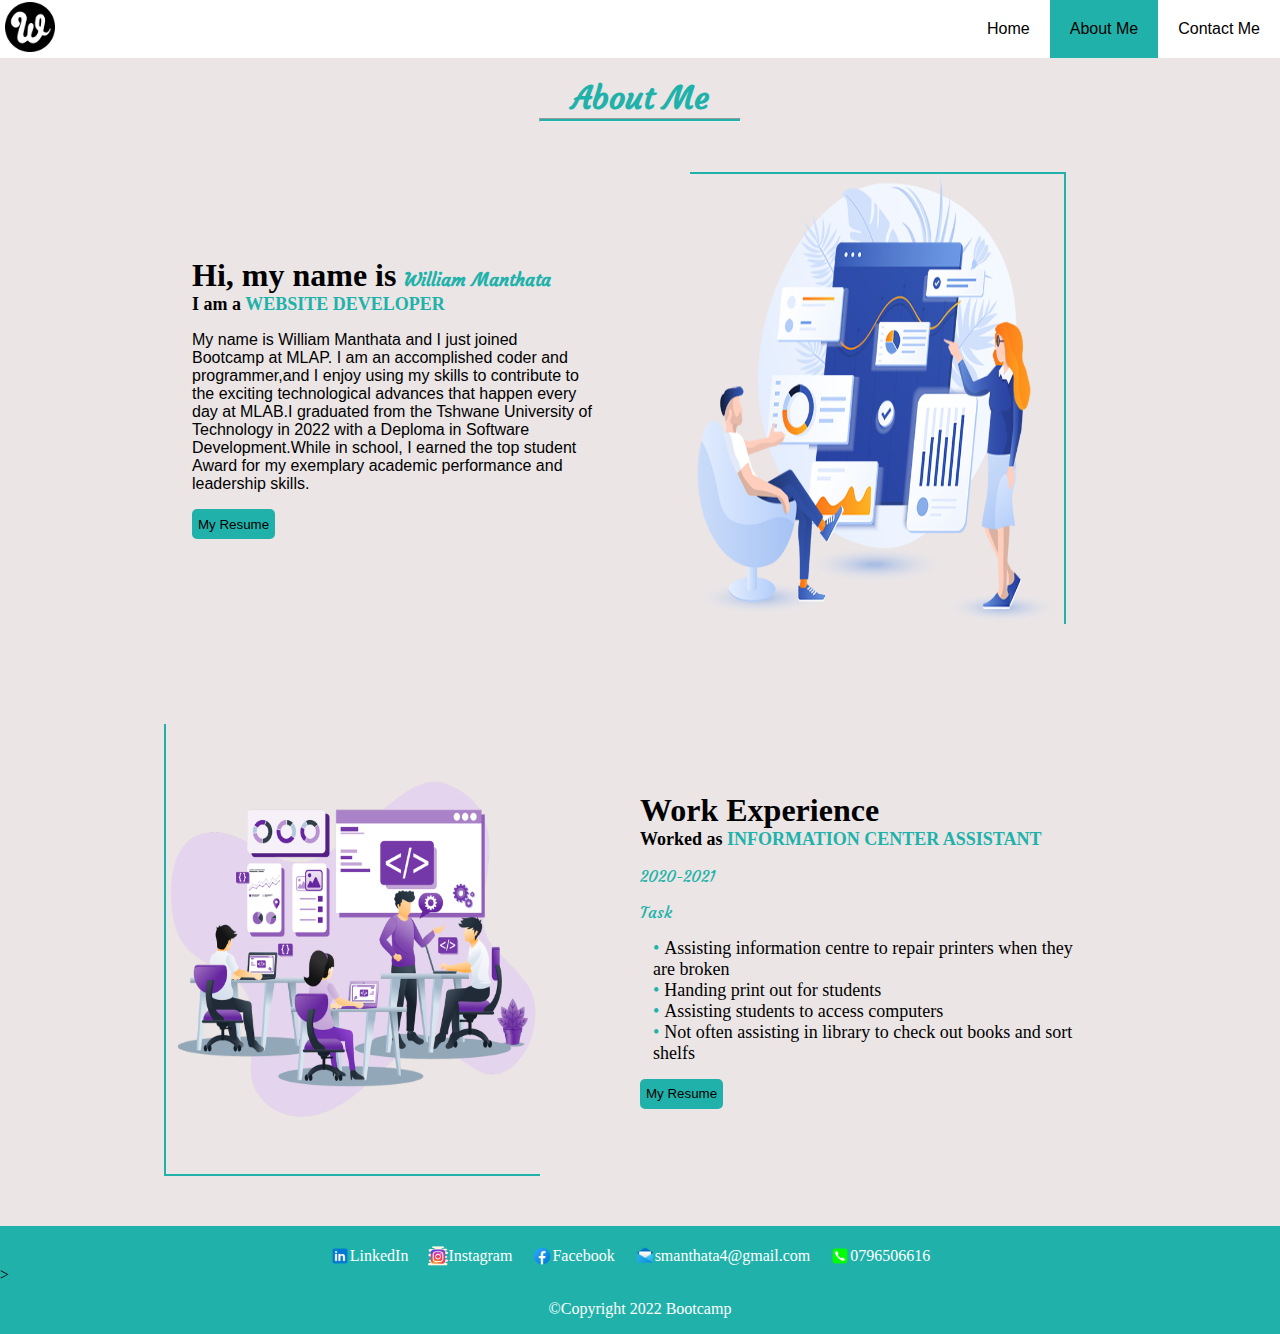
<file: assets/pages/about_us_asset.html>
<!DOCTYPE html>
<html lang="en">
  <head>
    <title>codetribeBootcampWebsite</title>
    <meta charset="UTF-8" />
    <meta name="author" content="William Shobane Manthata" />
    <meta name="description" content="Bootcamp code project" />
    <meta name="keywords" content="html" />
    <meta name="view-port" content="width=device-width, initial-scale=0.1" />
    <!--Styling the structure of the page here(head tag) rather from the elemement to keep the code clear -->
    <link rel="stylesheet" href="../css/about.stylesheet.css"> 
    <script src="../js/about.script.js"></script>
  </head>

  <body>
    
    <!--Header section-->
    <header>
      <table>
        <tr>
          <!--Table data contains imagin icon-->
          <td>
            <div id="logo_icon" >
              <img id="icon_nav" width="50px"/>
            </div>
            
          </td>
          <!--Table data contains nav links-->
          <td>
            <nav id="nav_a">
              <a>
              <a>
              <a>
            </nav>
          </td>
        </tr>
      </table>
    </header>

    <main>
      <table>
        <section>
          <!--Table row contains top header: "about me"-->
          <tr>
            <td colspan="2">
              <div id="top_row">
                <div id="heading">
                  <h1 id="top_head"></h1>
                  <hr width="200px" size="4px">
                </div>
              </div>
            </td>
          </tr>
        </section>
        
        <!--article: Table row contains bio and imagine-->
        <article>

          <!--first table row containing bio-->
          <tr>
            <!--Table data contains bio section-->
            <td width="50%">
              <section>
                <!--The align attribute is deprecate,
                flex boxes was my solution to align content to the center of the table data-->
                <div id="table_data_left">
                  <div class="bio">
                    <h1 id="nameAndSurname"></h1>
                    <h2 id="title"></h2>
                    <p  id="bio"></p>
                    <a href="../pages/myResume.html" target="_blank"><button id="button_title" type="button" name="readmore">My Resume</button></a> 
                </div>
              </section>   
            </td>
            
            <!--Table data contains aside with imagine-->
            <td>
              <aside>
                <div id="aside_image_right">
                  <img src="../images/flat design1.png" alt="profile picture" width="374px" height="450px" > 
                </div>
              </aside>
            </td> 
          </tr>

          <!--Second table row contains bio-->
          <tr>
            <!--Table data contains aside with imagine-->
            <td>
              <aside>
                <div id="aside_image_left">
                  <img src="../images/flat desing2.png" alt="profile picture" width="374px" height="450px" > 
                </div>
              </aside> 
            </td>
            <!--Table data contains bio section-->
            <td width="50%">
              <section>  
                <!--The align attribute is deprecate,
                flex boxes was my solution to align content to the center of the table data-->
                <div class="table_data">
                  <div class="bio">
                    <h1 id="exp_head"></h1>
                    <h2 id="position"></h2>
                    <P id="date"></P>
                    <P id="type"></P>
                    <ul id="ul">
                    </ul>
                    <a href="../pages/myResume.html" target="_blank"><button id="button_title" type="button" name="readmore">My Resume</button></a> 
                  </div>
                </div> 
              </section>
            </td>
          </tr>
        </article>
      </table>
    </main>
    
    <!--Footer section-->
    <footer>
      <table>
        <section>
          <!--Table row contains contact details and media links-->
          <tr>
            <td colspan="2">
              <div class="contacts_info">
                <a class="a_ref">
                  <img class="icon" width="20px"><span class="nameSpan"></span>
                </a>
                <a class="a_ref">
                  <img class="icon" width="20px"><span class="nameSpan"></span>
                </a>
                <a class="a_ref">
                  <img class="icon" width="20px"><span class="nameSpan"></span>
                </a>
                <div class="icon_contact">
                  <img class="icon" width="20px"><span class="nameSpan"></span> 
                </div>
                <div class="icon_contact">
                  <img class="icon" width="20px"><span class="nameSpan"></span>
                </div>
              </div>>  
            </td>
          </tr>

          <!--Table row contains copyright-->
          <tr>
            <td>
              <div class="copyright">
                <p id="copyright"></p>
              </div>
            </td>
          </tr>
        </section>
      </table>
  </body>
</html>
</file>
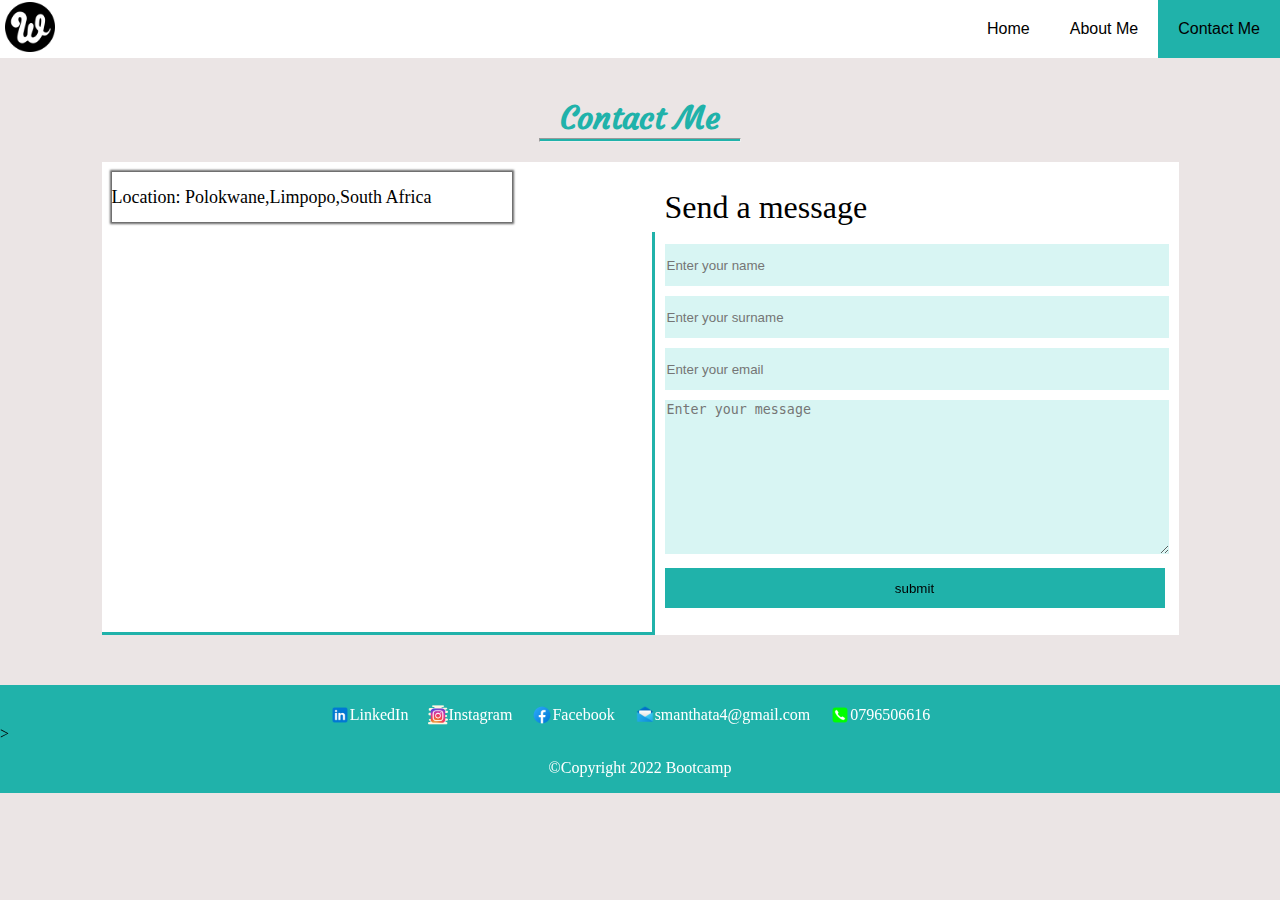
<file: assets/pages/contact_us_asset.html>
<!DOCTYPE html>
<html lang="en">
  <head>
    <title>codetribeBootcampWebsite</title>
    <meta charset="UTF-8" />
    <meta name="author" content="William Shobane Manthata" />
    <meta name="description" content="Bootcamp code project" />
    <meta name="keywords" content="html" />
    <meta name="view-port" content="width=device-width, initial-scale=0.1" />
    <!--Styling the structure of the page here(head tag) rather from the elemement to keep the code clear -->
    <link rel="stylesheet" href="../css/contact.stylesheet.css">
    <script src="../js/contact.script.js"></script>
  </head>

  <body>
    
    <!--Header section-->
    <header>
      <table>
        <tr>
          <!--Table data contains imagin icon-->
          <td>
            <div id="logo_icon" >
              <img id="icon_nav" width="50px"/>
            </div>
            
          </td>
          <!--Table data contains nav links-->
          <td>
            <nav id="nav_a">
              <a>
              <a>
              <a>
            </nav>
          </td>
        </tr>
      </table>
    </header>

    <main>
      <div class="box_section"">
        <table id="main_table">

          <!--contact us heading-->
          <tr>
            <td colspan="2">
              <div id="top_row">
              <div id="heading">
                  <h1 id="top_head"></h1>
                  <hr width="200px" size="4px">
                </div>
              </div>
            </td>
          </tr> 

            <!--Form section-->
          <tr>
            <td width="50%">
              <aside>
                <div id="top_bar"></div>
                <div id="aside_image">
                  <iframe 
                    src="https://www.google.com/maps/embed?pb=!1m18!1m12!1m3!1d3647.7031180303243!2d29.44698151458655!3d-23.900143980074414!2m3!1f0!2f0!3f0!3m2!1i1024!2i768!4f13.1!3m3!1m2!1s0x1ec6d83b18bfa0b7%3A0x392adb724b0e979!2sTshwane%20University%20of%20Technology%2C%20Polokwane%20Campus!5e0!3m2!1sen!2sza!4v1645180933055!5m2!1sen!2sza" 
                    width="550" 
                    height="400" 
                    style="border:0;" 
                    allowfullscreen="" 
                    loading="lazy">
                  </iframe>
                </div>
              </aside> 
            </td>
            <td>
              <section id="form_section">
                <form action="https://formspree.io/f/xayvoozy" method="post" id="my-form">
                  <label id="label"></label><br><br>
                  <input type="text" name="name" id="name" placeholder="Enter your name"><br>
                  <input type="text" name="suranme" id="suraname" placeholder="Enter your surname"><br>
                  <input type="email" name="email" id="email" placeholder="Enter your email"><br>
                  <textarea name="message" id="message" cols="30" rows="10" placeholder="Enter your message"></textarea><br>
                  <button type="submit" name="submit" id="submit"></button>
                </form>
              </section>
            </td>
          </tr>
        </table>
      </div> 
    </main>
    
    <!--Footer section-->
    <footer>
      <table>
        <section>
          <!--Table row contains contact details and media links-->
          <tr>
            <td colspan="2">
              <div class="contacts_info">
                <a class="a_ref">
                  <img class="icon" width="20px"><span class="nameSpan"></span>
                </a>
                <a class="a_ref">
                  <img class="icon" width="20px"><span class="nameSpan"></span>
                </a>
                <a class="a_ref">
                  <img class="icon" width="20px"><span class="nameSpan"></span>
                </a>
                <div class="icon_contact">
                  <img class="icon" width="20px"><span class="nameSpan"></span> 
                </div>
                <div class="icon_contact">
                  <img class="icon" width="20px"><span class="nameSpan"></span>
                </div>
              </div>>  
            </td>
          </tr>

          <!--Table row contains copyright-->
          <tr>
            <td>
              <div class="copyright">
                <p id="copyright"></p>
              </div>
            </td>
          </tr>
        </section>
      </table>
    </footer>
  </body>
</html>
</file>
<file: assets/css/about.stylesheet.css>
@import url('https://fonts.googleapis.com/css2?family=Courgette&display=swap');
body {
  background-color: #ebe5e5;
  margin: 0px;
  padding: 0px;
}

/*The hearder block*/

header table{
  background-color: white;
}

/*For every table to eliminate cell spacing*/
table{
  border-collapse: collapse;
  width: 100%;
}
/*For every table data to eliminate padding between the content and the border*/
td{
  padding: 0px;  
}

/*navigation section*/
#logo_icon img{
  margin-left: 5px;
}
nav{
  display: flex;
  justify-content: end;
}
nav a{
  text-decoration: none;
  font-family: Arial, Helvetica, sans-serif;
  color: black;
  padding: 20px 20px;
}
nav a:hover{
  background-color: grey;    
}

/*About us heading*/
#top_row{
  display: flex;
  justify-content: center;
  margin-top: 20px;
}
#heading{
  text-align: center;
}
#heading h1{
  font-size: xx-large;
  color: lightseagreen;
  font-family: 'Courgette', cursive;
  margin: 0px;
}
#heading hr{
  margin: 0px;
  background-color: lightseagreen;
}

/* The article block */

#table_data_left{
    display: flex;
    justify-content: end;
}
#table_data_right{
  display: flex;
  justify-content: start;
}
.bio{
  width: 70%;
}
.bio h1{
  font-family: Georgia, 'Times New Roman', Times, serif; 
  font-size: xx-large;
  margin: 0px;
}
.bio h1 span{
  font-size: large;
  color: lightseagreen;
  font-family: 'Courgette', cursive;
}
.bio h2{
  font-family: Georgia, 'Times New Roman', Times, serif; 
  font-size: large;
  margin: 0px;
}
.bio h2 span{
  font-family: Georgia, 'Times New Roman', Times, serif; 
  font-size: large;
  color: lightseagreen;
}
.small_text{
  color: lightseagreen;
  font-family: 'Courgette', cursive;
  margin: 0px;
}
.bio ul{
  margin: 0px;
  padding-left: 13px;
  font-size: large;
  margin-bottom: 15px;
  list-style: none;
}
.bio ul li::before{
  content: "\2022";
  color: lightseagreen;
  margin: 5px 5px 5px 0px;
}

.bio p{
  width: 400px; 
  font-family: Arial, Helvetica, sans-serif;
}
.bio button{
  height: 30px; 
  background-color: lightseagreen;
  border: none;
  border-radius: 5px;
}
#aside_image_right{
  display: flex;
  justify-content: start;
  padding: 50px;
}
#aside_image_left{
  display: flex;
  justify-content: end;
  padding: 50px 100px;
}

#aside_image_right img{
  border-top: 2px solid lightseagreen;
  border-right: 2px solid lightseagreen;
}
#aside_image_left img{
  border-bottom: 2px solid lightseagreen;
  border-left: 2px solid lightseagreen; 
} 

/*The footer block*/

footer{ 
  background-color: lightseagreen;
}
/*The contact info block*/
.contacts_info{
  display: flex; 
  align-items: center;
  justify-content: center;
  padding-top: 20px;
}
.contacts_info a{
  display: flex;
  text-decoration: none;
  color: white;
  align-items: center;
  margin-right: 20px;
}
.contacts_info .icon_contact{
  display: flex;
  align-items: center;
  margin-right: 20px;
}
.contacts_info .icon_contact span{
  color: white;
}

/*The copyright block*/
.copyright{
  width: 100%; 
  display: flex;
  justify-content: center; 
  color: white;
}
</file>
<file: assets/css/contact.stylesheet.css>
@import url('https://fonts.googleapis.com/css2?family=Courgette&display=swap');

body {
    background-color: #ebe5e5;
    margin: 0px;
    padding: 0px;
  }
  /*The hearder block*/

  header table{
    background-color: white;
  }

/*For every table to eliminate cell spacing*/
table{
  border-collapse: collapse;
  width: 100%;
}
/*For every table data to eliminate padding between the content and the border*/
td{
  padding: 0px;  
}

/*Navigation section*/
#logo_icon img{
  margin-left: 5px;  
}
nav{
  display: flex;
  justify-content: end;
}
nav a{
  text-decoration: none;
  font-family: Arial, Helvetica, sans-serif;
  color: black;
  padding: 20px 20px;
}
nav a:last-child{
  background-color: lightseagreen;
}
nav a:hover{
  background-color: grey;    
}

/*contact us heading*/
#top_row{
  display: flex;
  justify-content: center;
  margin-top: 20px;
  margin-bottom: 20px;
}
#heading{
  text-align: center;
}
#heading h1{
  font-size: xx-large;
  color: lightseagreen;
  font-family: 'Courgette', cursive;
  margin: 0px;
}
#heading hr{
  margin: 0px;
  background-color: lightseagreen;
}

/*Contact form*/
.box_section {
  display: flex;
  justify-content: center;
  width: 100%;
  padding-bottom: 50px;
  padding-top: 20px;
}
#main_table{
  width: 80%;
}
#main_table tr:last-child{
  background-color: white;
}
#top_bar{
  display: flex;
  align-items: center;
  font-size: large;
  font-family: Georgia, 'Times New Roman', Times, serif;
  box-shadow: 0px 0px 2px 2px rgba(0, 0, 0, 0.603);
  margin: 10px;
  width: 400px;
  height: 50px;
}
#aside_image{
  display: flex;
  justify-content: center;
  border-right: 3px solid lightseagreen;
  border-bottom: 3px solid lightseagreen;
}
#form_section{
  display: flex;
  justify-content: center;
}
form{
  margin: 0px 10px 0px 10px; 
}
form label{
  font-size: xx-large;
  font-family: Georgia, 'Times New Roman', Times, serif;
}
form input{
  width: 500px;
  height: 40px;
  margin-bottom: 10px;
  background-color: rgba(138, 224, 220, 0.329);
  border: none;
}
form textarea{
  width: 500px;
  margin-bottom: 10px;
  background-color: rgba(138, 224, 220, 0.329);
  border: none;
}
form button{
  height: 40px;
  width: 500px;
  background-color: lightseagreen;
  border: none;
}  
#submit:hover{
  background-color:rgba(138, 224, 220, 0.329);
}

/*The footer block*/
footer{ 
  background-color: lightseagreen;
}
/*The contact info block*/
.contacts_info{
  display: flex; 
  align-items: center;
  justify-content: center;
  padding-top: 20px;
}
.contacts_info a{
  display: flex;
  text-decoration: none;
  color: white;
  align-items: center;
  margin-right: 20px;
}
.contacts_info .icon_contact{
  display: flex;
  align-items: center;
  margin-right: 20px;
}
.contacts_info .icon_contact span{
  color: white;
}

/*The copyright block*/
.copyright{
  width: 100%; 
  display: flex;
  justify-content: center; 
  color: white;
}
</file>
